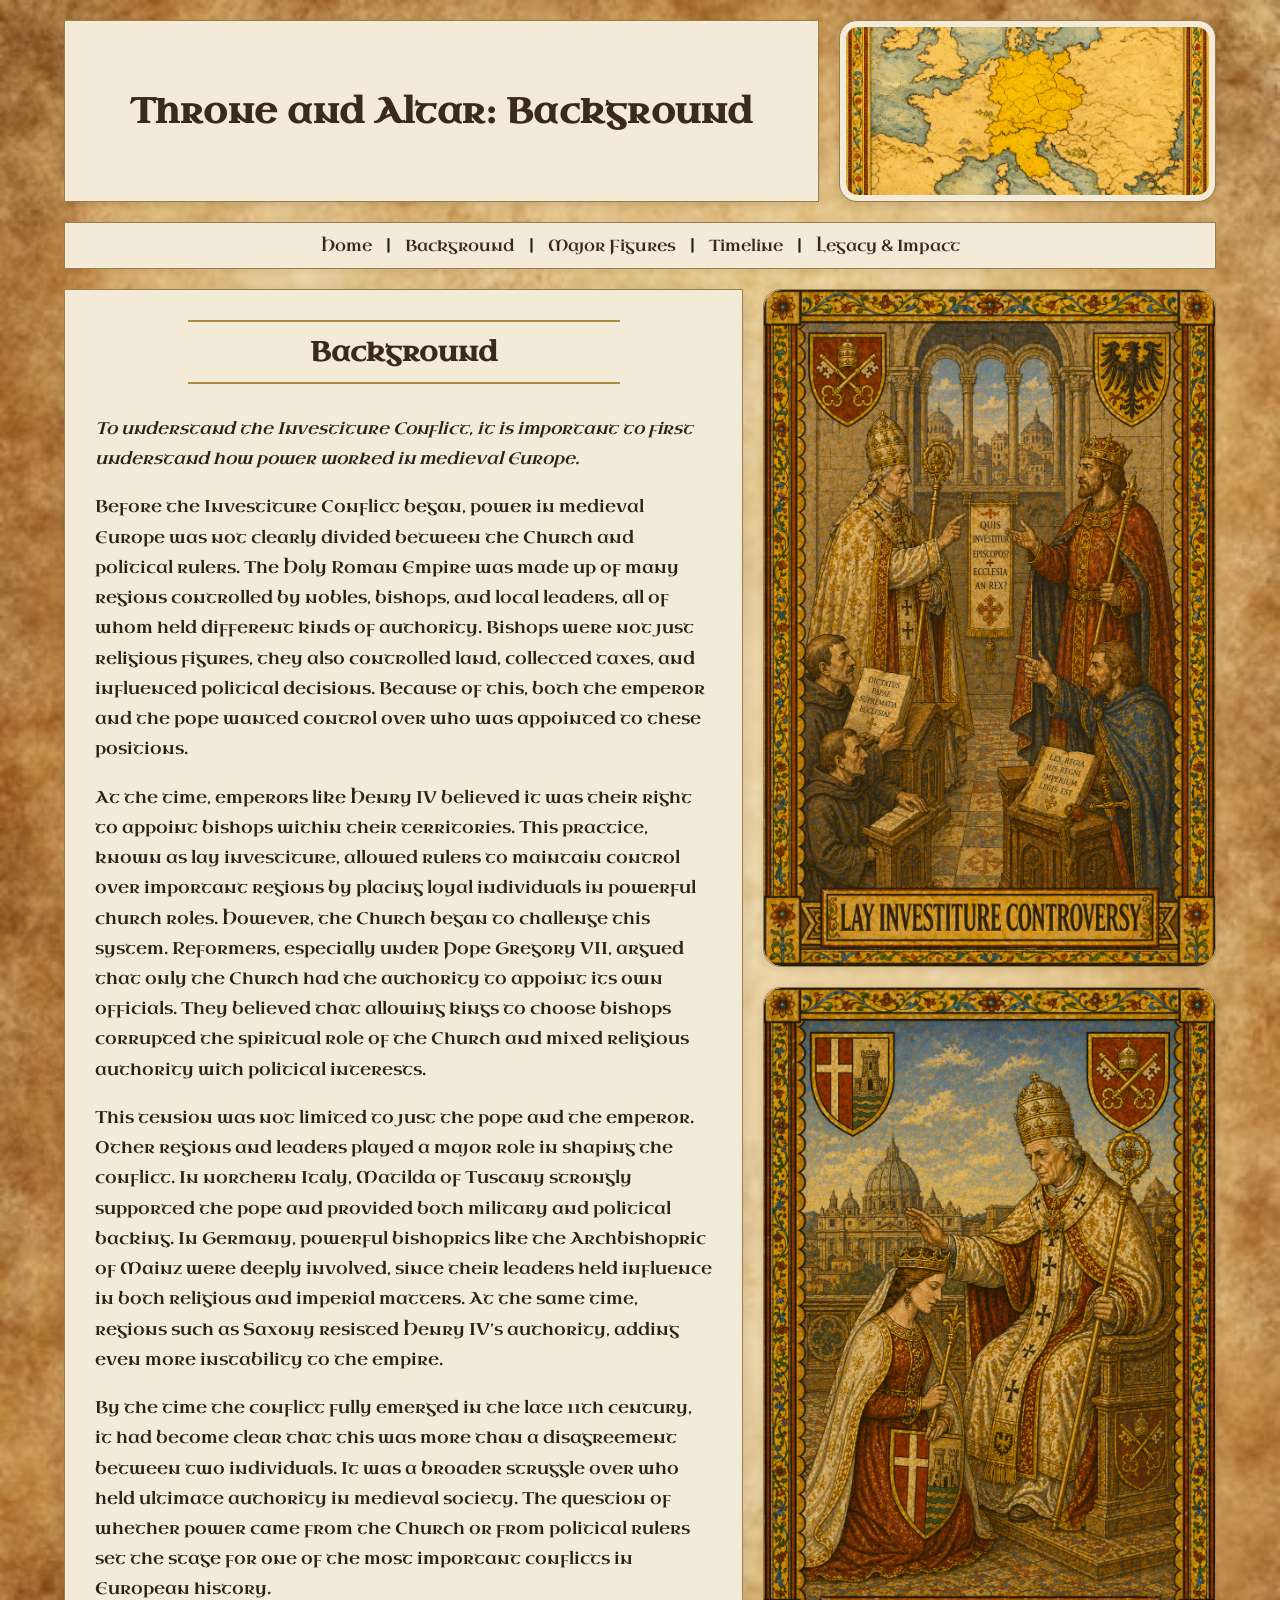
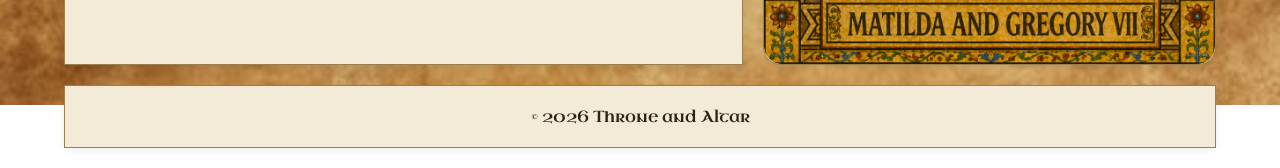
<file: background.html>
<!DOCTYPE html>
<html lang="en">
<head>
    <!-- Google tag (gtag.js) -->
    <script async src="https://www.googletagmanager.com/gtag/js?id=G-FK3KBS7J4K"></script>
    <script>
        window.dataLayer = window.dataLayer || [];
        function gtag(){dataLayer.push(arguments);}
        gtag('js', new Date());

        gtag('config', 'G-FK3KBS7J4K');
    </script>

    <meta charset="UTF-8">
    <meta name="viewport" content="width=device-width, initial-scale=1.0">
    <meta name="description" content="Background information about the Investiture Conflict and the struggle between medieval rulers and the Church.">
    <meta name="keywords" content="Investiture Conflict, lay investiture, medieval Europe, Holy Roman Empire, Church authority">
    <title>Background</title>
    <link rel="stylesheet" href="pacific.css">
    <link href="https://fonts.googleapis.com/css2?family=Uncial+Antiqua&display=swap" rel="stylesheet">
</head>

<body>

<div id="wrapper">

    <header>
        <div class="header-text">
            <h1>Throne and Altar: Background</h1>
        </div>
        <div class="top-media">
            <img src="hre_map.png" alt="Background page image">
        </div>
    </header>

    <nav>
        <a href="index.html">Home</a> |
        <a href="background.html">Background</a> |
        <a href="figures.html">Major Figures</a> |
        <a href="timeline.html">Timeline</a> |
        <a href="legacy.html">Legacy &amp; Impact</a>
    </nav>

    <div id="content-area">
        <main>
            <h2>Background</h2>
            <p><em>
            To understand the Investiture Conflict, it is important to first understand how power worked in medieval Europe.
            </em></p>

            <p>
            Before the Investiture Conflict began, power in medieval Europe was not clearly divided between the Church and political rulers. The Holy Roman Empire was made up of many regions controlled by nobles, bishops, and local leaders, all of whom held different kinds of authority. Bishops were not just religious figures, they also controlled land, collected taxes, and influenced political decisions. Because of this, both the emperor and the pope wanted control over who was appointed to these positions.
            </p>

            <p>
            At the time, emperors like Henry IV believed it was their right to appoint bishops within their territories. This practice, known as lay investiture, allowed rulers to maintain control over important regions by placing loyal individuals in powerful church roles. However, the Church began to challenge this system. Reformers, especially under Pope Gregory VII, argued that only the Church had the authority to appoint its own officials. They believed that allowing kings to choose bishops corrupted the spiritual role of the Church and mixed religious authority with political interests.
            </p>

            <p>
            This tension was not limited to just the pope and the emperor. Other regions and leaders played a major role in shaping the conflict. In northern Italy, Matilda of Tuscany strongly supported the pope and provided both military and political backing. In Germany, powerful bishoprics like the Archbishopric of Mainz were deeply involved, since their leaders held influence in both religious and imperial matters. At the same time, regions such as Saxony resisted Henry IV’s authority, adding even more instability to the empire.
            </p>

            <p>
            By the time the conflict fully emerged in the late 11th century, it had become clear that this was more than a disagreement between two individuals. It was a broader struggle over who held ultimate authority in medieval society. The question of whether power came from the Church or from political rulers set the stage for one of the most important conflicts in European history.
            </p>
        </main>

        <aside>
            <div class="side-media">
                <img src="lay investiture controversy.png" alt="Medieval illuminated manuscript showing the lay investiture controversy in Heinrich IV's court">
            </div>
            <div class="side-media">
                <img src="Matilda_Gregory.png" alt="Matilda of Tuscany and Pope Gregory VII">
            </div>
        </aside>
    </div>

    <footer>
        <p>&copy; 2026 Throne and Altar</p>
    </footer>

</div>

</body>
</html>
</file>
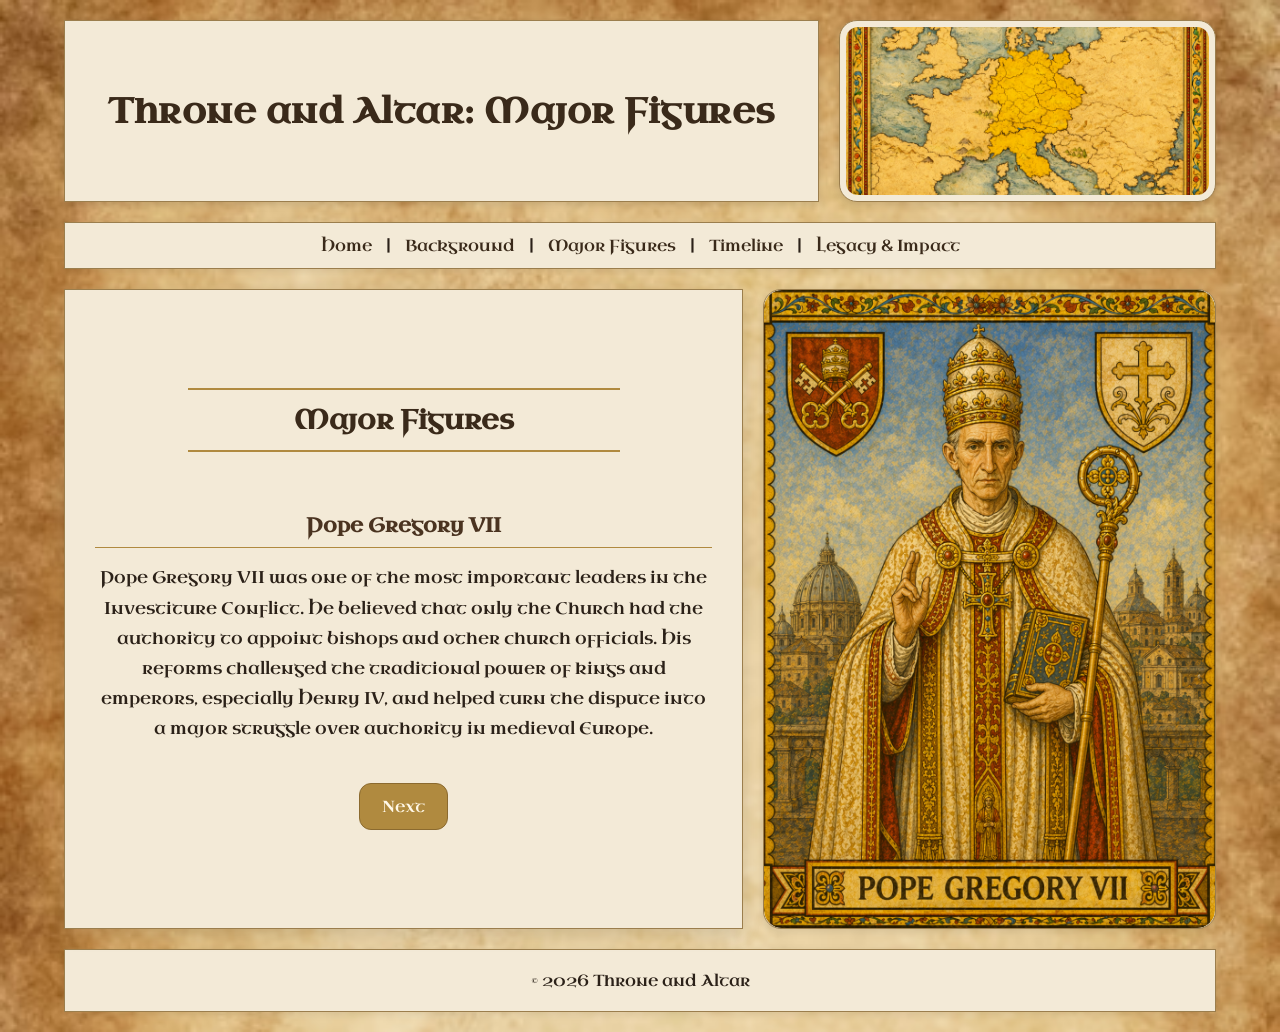
<file: figures.html>
<!DOCTYPE html>
<html lang="en">
<head>
    <!-- Google tag (gtag.js) -->
    <script async src="https://www.googletagmanager.com/gtag/js?id=G-FK3KBS7J4K"></script>
    <script>
        window.dataLayer = window.dataLayer || [];
        function gtag(){dataLayer.push(arguments);}
        gtag('js', new Date());

        gtag('config', 'G-FK3KBS7J4K');
    </script>

    <meta charset="UTF-8">
    <meta name="viewport" content="width=device-width, initial-scale=1.0">
    <meta name="description" content="Major figures of the Investiture Conflict, including Pope Gregory VII, Henry IV, Matilda of Tuscany, the Archbishop of Mainz, and Wibert of Ravenna.">
    <meta name="keywords" content="Pope Gregory VII, Henry IV, Matilda of Tuscany, Archbishop of Mainz, Wibert of Ravenna, Investiture Conflict">
    <title>Major Figures</title>
    <link rel="stylesheet" href="pacific.css">
    <link href="https://fonts.googleapis.com/css2?family=Uncial+Antiqua&display=swap" rel="stylesheet">
</head>

<body>

<div id="wrapper">

    <header>
        <div class="header-text">
            <h1>Throne and Altar: Major Figures</h1>
        </div>
        <div class="top-media">
            <img src="hre_map.png" alt="Investiture Conflict scene">
        </div>
    </header>

    <nav>
        <a href="index.html">Home</a> |
        <a href="background.html">Background</a> |
        <a href="figures.html">Major Figures</a> |
        <a href="timeline.html">Timeline</a> |
        <a href="legacy.html">Legacy &amp; Impact</a>
    </nav>

    <div id="content-area">
        <main class="figure-card">
            <h2>Major Figures</h2>
            <h3 id="figure-name">Pope Gregory VII</h3>
            <p id="figure-text">
                Pope Gregory VII was one of the most important leaders in the Investiture Conflict. He believed that only the Church had the authority to appoint bishops and other church officials. His reforms challenged the traditional power of kings and emperors, especially Henry IV, and helped turn the dispute into a major struggle over authority in medieval Europe.
            </p>

            <div class="figure-controls">
                <button id="next-btn" type="button">Next</button>
            </div>
        </main>

        <aside class="figure-image-panel">
            <div class="side-media">
                <img id="figure-image" src="gregory.png" alt="Pope Gregory VII">
            </div>
        </aside>
    </div>

    <footer>
        <p>&copy; 2026 Throne and Altar</p>
    </footer>

</div>

<script>
    const figures = [
        {
            name: "Pope Gregory VII",
            text: "Pope Gregory VII was one of the most important leaders in the Investiture Conflict. He believed that only the Church had the authority to appoint bishops and other church officials. His reforms challenged the traditional power of kings and emperors, especially Henry IV, and helped turn the dispute into a major struggle over authority in medieval Europe.",
            image: "gregory.png",
            alt: "Pope Gregory VII"
        },
        {
            name: "Henry IV",
            text: "Henry IV, Holy Roman Emperor, defended the traditional right of rulers to appoint bishops within their territories. He believed church appointments were an important part of royal authority and political control. His conflict with Gregory VII led to excommunication, rebellion among German nobles, and the famous journey to Canossa.",
            image: "heinrich.png",
            alt: "Henry IV"
        },
        {
            name: "Matilda of Tuscany",
            text: "Matilda of Tuscany was one of Pope Gregory VII's strongest allies. As a powerful ruler in northern and central Italy, she supported the papacy with military strength, political protection, and territory that served as a safe base for papal supporters. Her backing gave Gregory VII crucial support during the conflict.",
            image: "Matilda_of_Tuscany.png",
            alt: "Matilda of Tuscany"
        },
        {
            name: "Archbishop of Mainz",
            text: "The Archbishop of Mainz was important in the Investiture Conflict because the archbishop held both religious authority and political influence in the Holy Roman Empire. Mainz was one of the most powerful bishoprics in Germany, so its leader stood at the center of the struggle between papal reform and imperial control. This made the archbishop a key figure in showing how church offices could also be major positions of secular power.",
            image: "Archbishop_of_Mainz.png",
            alt: "Archbishop of Mainz"
        },
        {
            name: "Wibert of Ravenna",
            text: "Wibert of Ravenna, later known as Antipope Clement III, became a major symbol of imperial-backed church power during the Investiture Conflict. Supported by Henry IV, he challenged Gregory VII and showed how emperors could use rival church leaders to weaken papal authority. His role makes the conflict feel less like a simple argument between two men and more like a wider struggle over who had the right to control the Church.",
            image: "Wibert_of_Ravenna.png",
            alt: "Wibert of Ravenna"
        }
    ];

    let currentFigureIndex = 0;

    const figureName = document.getElementById("figure-name");
    const figureText = document.getElementById("figure-text");
    const figureImage = document.getElementById("figure-image");
    const nextButton = document.getElementById("next-btn");

    function showFigure(index) {
        figureName.textContent = figures[index].name;
        figureText.textContent = figures[index].text;
        figureImage.src = figures[index].image;
        figureImage.alt = figures[index].alt;
    }

    nextButton.addEventListener("click", function () {
        currentFigureIndex = (currentFigureIndex + 1) % figures.length;
        showFigure(currentFigureIndex);
    });
</script>

</body>
</html>
</file>
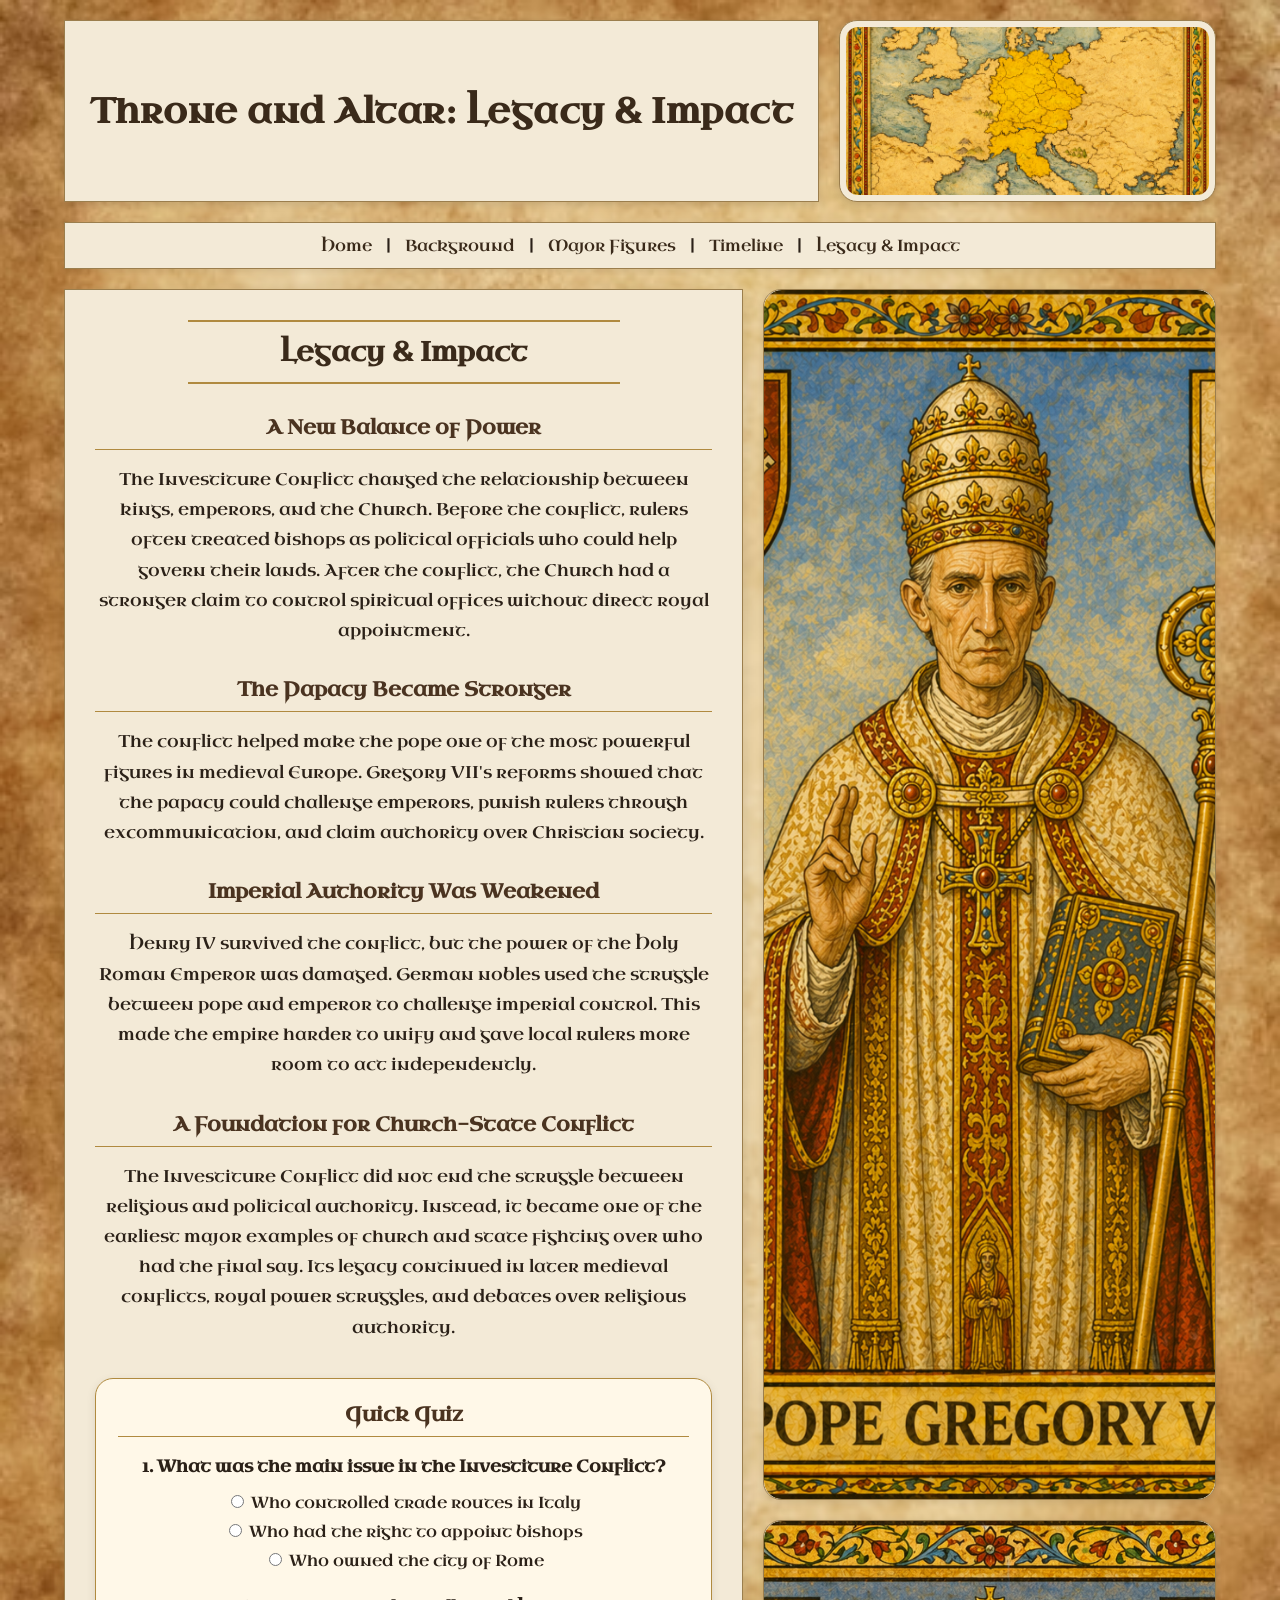
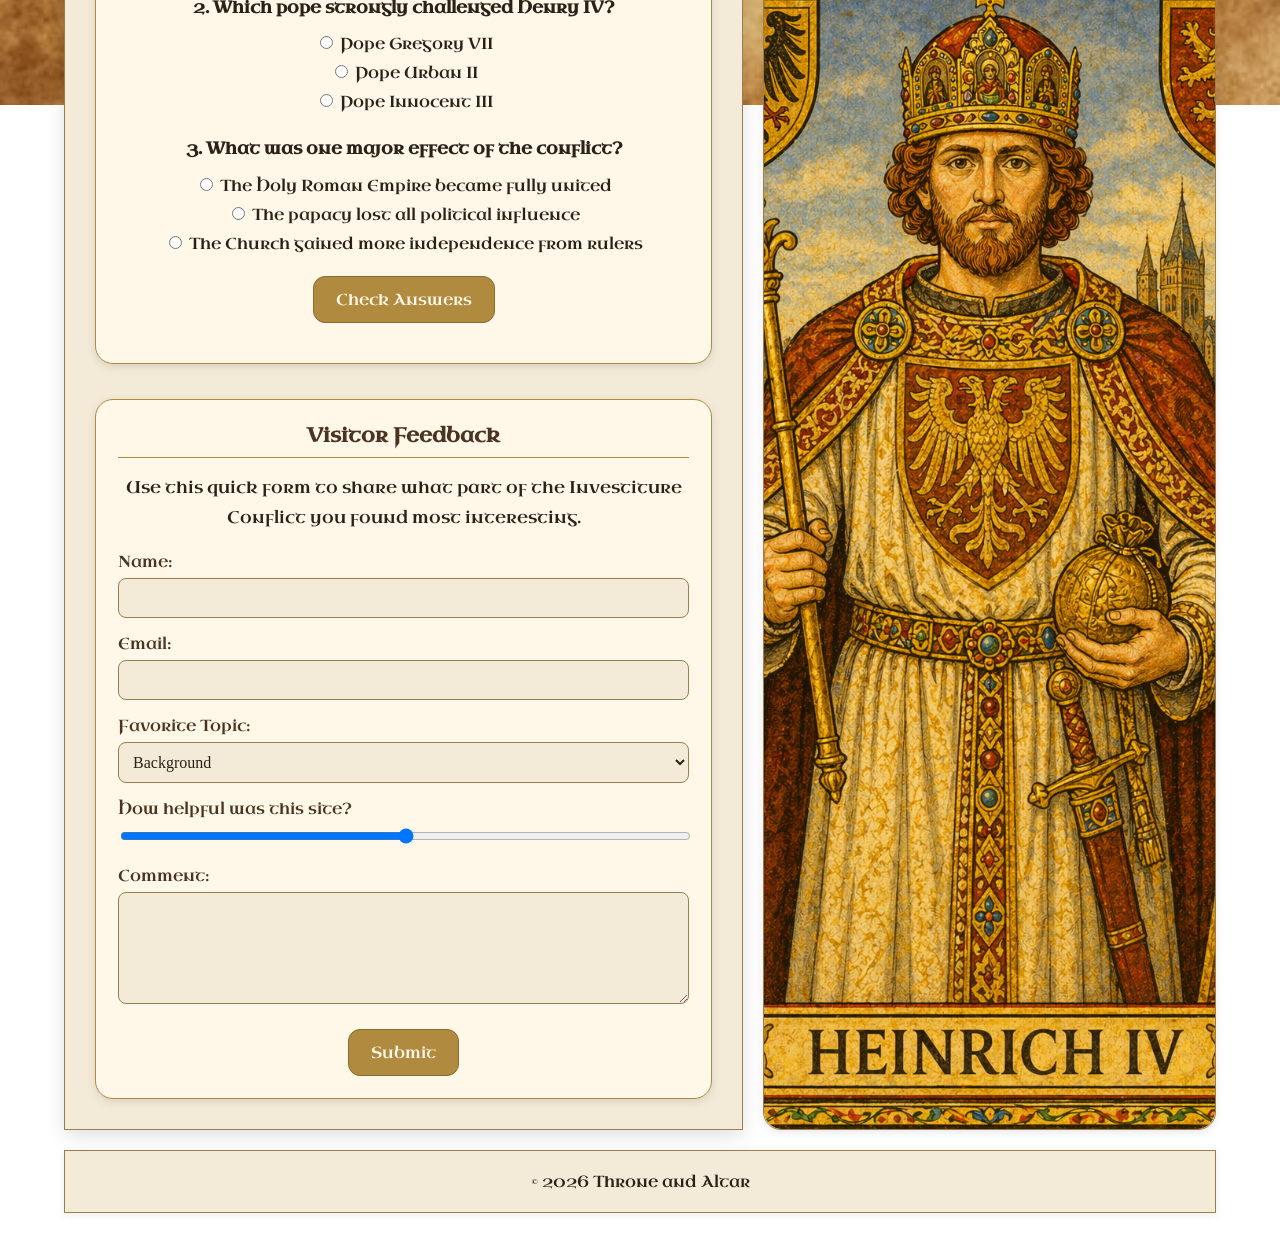
<file: legacy.html>
<!DOCTYPE html>
<html lang="en">
<head>
    <!-- Google tag (gtag.js) -->
    <script async src="https://www.googletagmanager.com/gtag/js?id=G-FK3KBS7J4K"></script>
    <script>
        window.dataLayer = window.dataLayer || [];
        function gtag(){dataLayer.push(arguments);}
        gtag('js', new Date());

        gtag('config', 'G-FK3KBS7J4K');
    </script>

    <meta charset="UTF-8">
    <meta name="viewport" content="width=device-width, initial-scale=1.0">
    <meta name="description" content="Legacy and impact of the Investiture Conflict, including the changing relationship between kings, emperors, and the medieval Church.">
    <meta name="keywords" content="Investiture Conflict legacy, church and state, medieval papacy, Henry IV, Gregory VII, Holy Roman Empire">
    <title>Legacy &amp; Impact</title>
    <link rel="stylesheet" href="pacific.css">
    <link href="https://fonts.googleapis.com/css2?family=Uncial+Antiqua&display=swap" rel="stylesheet">
</head>

<body>

<div id="wrapper">

    <header>
        <div class="header-text">
            <h1>Throne and Altar: Legacy &amp; Impact</h1>
        </div>
        <div class="top-media">
            <img src="hre_map.png" alt="Map of the Holy Roman Empire">
        </div>
    </header>

    <nav>
        <a href="index.html">Home</a> |
        <a href="background.html">Background</a> |
        <a href="figures.html">Major Figures</a> |
        <a href="timeline.html">Timeline</a> |
        <a href="legacy.html">Legacy &amp; Impact</a>
    </nav>

    <div id="content-area">
        <main>
            <h2>Legacy &amp; Impact</h2>

            <div class="legacy-section">
                <h3>A New Balance of Power</h3>
                <p>
                    The Investiture Conflict changed the relationship between kings, emperors, and the Church. Before the conflict, rulers often treated bishops as political officials who could help govern their lands. After the conflict, the Church had a stronger claim to control spiritual offices without direct royal appointment.
                </p>
            </div>

            <div class="legacy-section">
                <h3>The Papacy Became Stronger</h3>
                <p>
                    The conflict helped make the pope one of the most powerful figures in medieval Europe. Gregory VII's reforms showed that the papacy could challenge emperors, punish rulers through excommunication, and claim authority over Christian society.
                </p>
            </div>

            <div class="legacy-section">
                <h3>Imperial Authority Was Weakened</h3>
                <p>
                    Henry IV survived the conflict, but the power of the Holy Roman Emperor was damaged. German nobles used the struggle between pope and emperor to challenge imperial control. This made the empire harder to unify and gave local rulers more room to act independently.
                </p>
            </div>

            <div class="legacy-section">
                <h3>A Foundation for Church-State Conflict</h3>
                <p>
                    The Investiture Conflict did not end the struggle between religious and political authority. Instead, it became one of the earliest major examples of church and state fighting over who had the final say. Its legacy continued in later medieval conflicts, royal power struggles, and debates over religious authority.
                </p>
            </div>

            <div class="quiz-box">
                <h3>Quick Quiz</h3>

                <div class="quiz-question">
                    <p>1. What was the main issue in the Investiture Conflict?</p>
                    <label><input type="radio" name="q1" value="wrong"> Who controlled trade routes in Italy</label>
                    <label><input type="radio" name="q1" value="correct"> Who had the right to appoint bishops</label>
                    <label><input type="radio" name="q1" value="wrong"> Who owned the city of Rome</label>
                </div>

                <div class="quiz-question">
                    <p>2. Which pope strongly challenged Henry IV?</p>
                    <label><input type="radio" name="q2" value="correct"> Pope Gregory VII</label>
                    <label><input type="radio" name="q2" value="wrong"> Pope Urban II</label>
                    <label><input type="radio" name="q2" value="wrong"> Pope Innocent III</label>
                </div>

                <div class="quiz-question">
                    <p>3. What was one major effect of the conflict?</p>
                    <label><input type="radio" name="q3" value="wrong"> The Holy Roman Empire became fully united</label>
                    <label><input type="radio" name="q3" value="wrong"> The papacy lost all political influence</label>
                    <label><input type="radio" name="q3" value="correct"> The Church gained more independence from rulers</label>
                </div>

                <div class="quiz-button">
                    <button type="button" onclick="checkQuiz()">Check Answers</button>
                </div>

                <p id="quiz-result"></p>
            </div>

            <div class="feedback-box">
                <h3>Visitor Feedback</h3>
                <p>
                    Use this quick form to share what part of the Investiture Conflict you found most interesting.
                </p>

                <form action="#" method="post">
                    <label for="visitor-name">Name:</label>
                    <input type="text" id="visitor-name" name="visitorName">

                    <label for="visitor-email">Email:</label>
                    <input type="email" id="visitor-email" name="visitorEmail">

                    <label for="favorite-topic">Favorite Topic:</label>
                    <select id="favorite-topic" name="favoriteTopic">
                        <option value="background">Background</option>
                        <option value="figures">Major Figures</option>
                        <option value="timeline">Timeline</option>
                        <option value="legacy">Legacy and Impact</option>
                    </select>

                    <label for="visitor-rating">How helpful was this site?</label>
                    <input type="range" id="visitor-rating" name="visitorRating" min="1" max="5">

                    <label for="visitor-comment">Comment:</label>
                    <textarea id="visitor-comment" name="visitorComment" rows="5"></textarea>

                    <div class="form-button">
                        <input type="submit" value="Submit">
                    </div>
                </form>
            </div>
        </main>

        <aside class="legacy-image-panel">
            <div class="side-media">
                <img src="gregory.png" alt="Pope Gregory VII">
            </div>

            <div class="side-media">
                <img src="heinrich.png" alt="Henry IV">
            </div>
        </aside>
    </div>

    <footer>
        <p>&copy; 2026 Throne and Altar</p>
    </footer>

</div>

<script>
    function checkQuiz() {
        let score = 0;

        const q1 = document.querySelector('input[name="q1"]:checked');
        const q2 = document.querySelector('input[name="q2"]:checked');
        const q3 = document.querySelector('input[name="q3"]:checked');

        if (q1 && q1.value === "correct") {
            score++;
        }

        if (q2 && q2.value === "correct") {
            score++;
        }

        if (q3 && q3.value === "correct") {
            score++;
        }

        const result = document.getElementById("quiz-result");

        if (!q1 || !q2 || !q3) {
            result.textContent = "Answer all three questions first.";
        } else if (score === 3) {
            result.textContent = "3 out of 3. Excellent work, you understand the legacy of the conflict.";
        } else if (score === 2) {
            result.textContent = "2 out of 3. Good job, you mostly understand the main idea.";
        } else {
            result.textContent = score + " out of 3. Review the page and try again.";
        }
    }
</script>

</body>
</html>
</file>
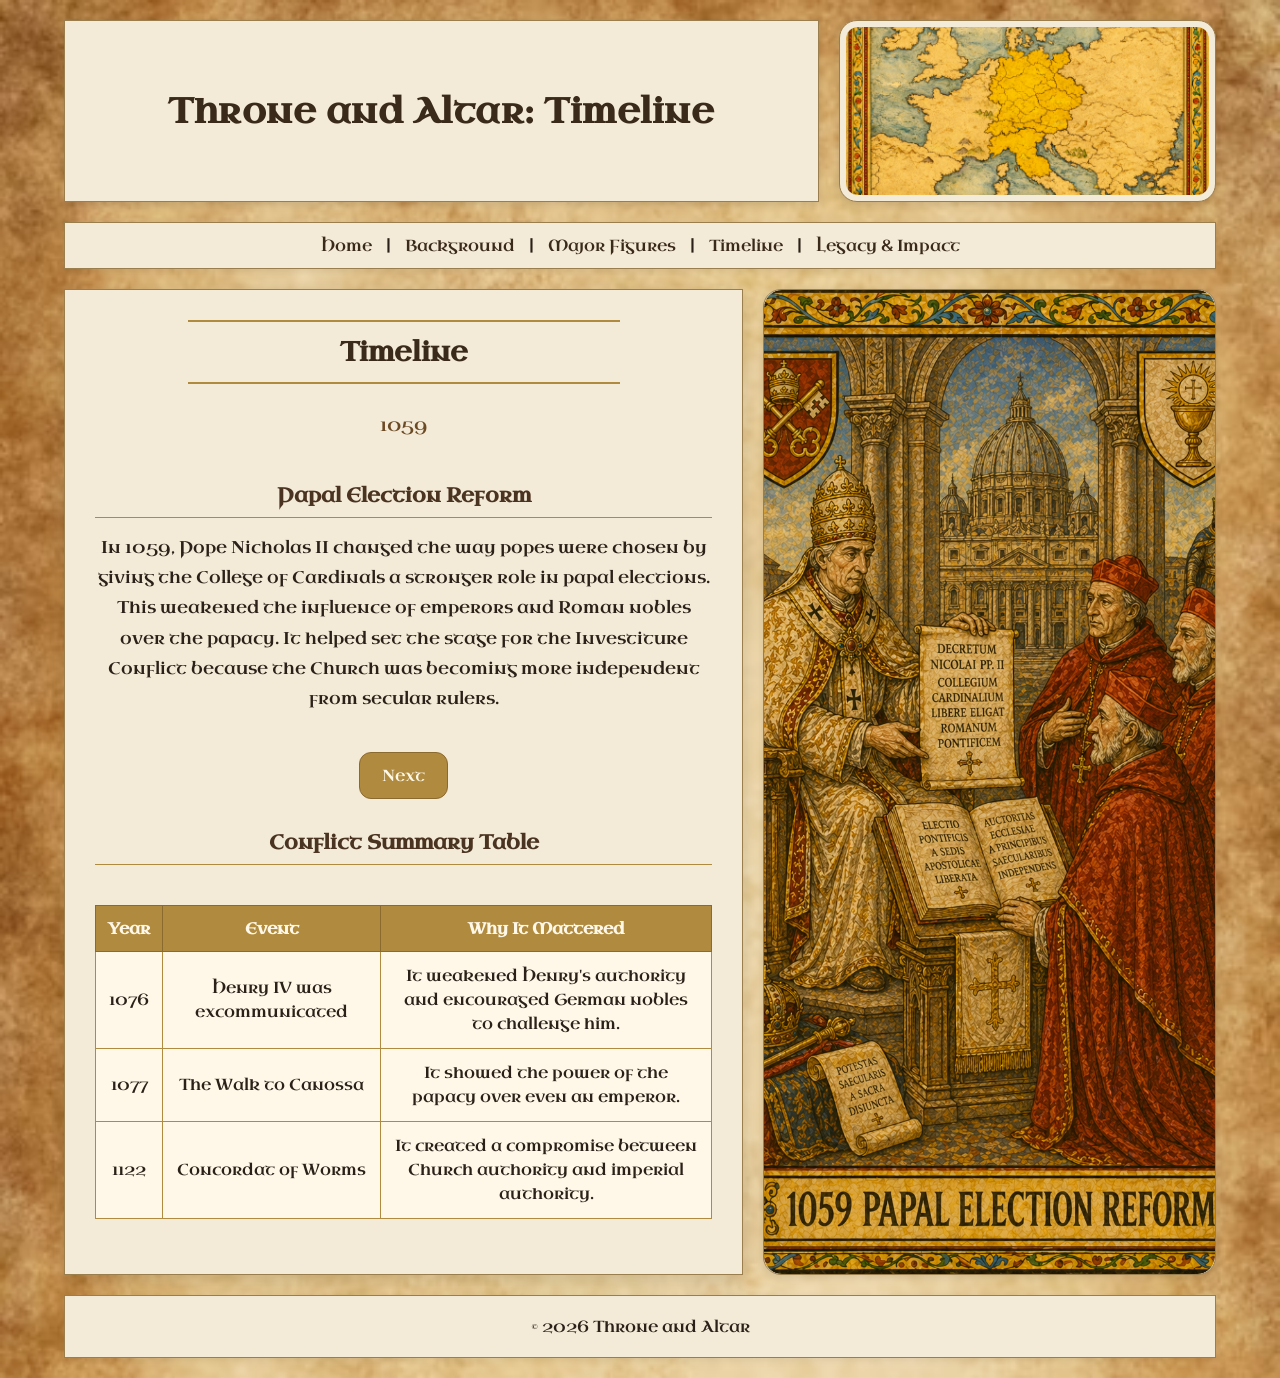
<file: timeline.html>
<!DOCTYPE html>
<html lang="en">
<head>
    <!-- Google tag (gtag.js) -->
    <script async src="https://www.googletagmanager.com/gtag/js?id=G-FK3KBS7J4K"></script>
    <script>
        window.dataLayer = window.dataLayer || [];
        function gtag(){dataLayer.push(arguments);}
        gtag('js', new Date());

        gtag('config', 'G-FK3KBS7J4K');
    </script>

    <meta charset="UTF-8">
    <meta name="viewport" content="width=device-width, initial-scale=1.0">
    <meta name="description" content="A timeline of major events in the Investiture Conflict from the 1059 Papal Election Reform to the Concordat of Worms in 1122.">
    <meta name="keywords" content="Investiture Conflict timeline, Papal Election Reform, Dictatus Papae, Canossa, Concordat of Worms">
    <title>Timeline</title>
    <link rel="stylesheet" href="pacific.css">
    <link href="https://fonts.googleapis.com/css2?family=Uncial+Antiqua&display=swap" rel="stylesheet">
</head>

<body>

<div id="wrapper">

    <header>
        <div class="header-text">
            <h1>Throne and Altar: Timeline</h1>
        </div>
        <div class="top-media">
            <img src="hre_map.png" alt="Map of the Holy Roman Empire">
        </div>
    </header>

    <nav>
        <a href="index.html">Home</a> |
        <a href="background.html">Background</a> |
        <a href="figures.html">Major Figures</a> |
        <a href="timeline.html">Timeline</a> |
        <a href="legacy.html">Legacy &amp; Impact</a>
    </nav>

    <div id="content-area">
        <main class="timeline-card">
            <h2>Timeline</h2>

            <div class="timeline-date" id="timeline-date">1059</div>

            <h3 id="timeline-title">Papal Election Reform</h3>

            <p id="timeline-text">
                In 1059, Pope Nicholas II changed the way popes were chosen by giving the College of Cardinals a stronger role in papal elections. This weakened the influence of emperors and Roman nobles over the papacy. It helped set the stage for the Investiture Conflict because the Church was becoming more independent from secular rulers.
            </p>

            <div class="timeline-controls">
                <button id="next-btn" type="button">Next</button>
            </div>

            <h3>Conflict Summary Table</h3>

            <table class="conflict-table">
                <tr>
                    <th>Year</th>
                    <th>Event</th>
                    <th>Why It Mattered</th>
                </tr>
                <tr>
                    <td>1076</td>
                    <td>Henry IV was excommunicated</td>
                    <td>It weakened Henry's authority and encouraged German nobles to challenge him.</td>
                </tr>
                <tr>
                    <td>1077</td>
                    <td>The Walk to Canossa</td>
                    <td>It showed the power of the papacy over even an emperor.</td>
                </tr>
                <tr>
                    <td>1122</td>
                    <td>Concordat of Worms</td>
                    <td>It created a compromise between Church authority and imperial authority.</td>
                </tr>
            </table>
        </main>

        <aside class="timeline-image-panel">
            <div class="side-media">
                <img id="timeline-image" src="papalreform.png" alt="Papal Election Reform">
            </div>
        </aside>
    </div>

    <footer>
        <p>&copy; 2026 Throne and Altar</p>
    </footer>

</div>

<script>
    const timelineEvents = [
        {
            date: "1059",
            title: "Papal Election Reform",
            text: "In 1059, Pope Nicholas II changed the way popes were chosen by giving the College of Cardinals a stronger role in papal elections. This weakened the influence of emperors and Roman nobles over the papacy. It helped set the stage for the Investiture Conflict because the Church was becoming more independent from secular rulers.",
            image: "papalreform.png",
            alt: "Papal Election Reform"
        },
        {
            date: "1073",
            title: "Gregory VII Becomes Pope",
            text: "In 1073, Gregory VII became pope and pushed the reform movement much harder. He believed the Church had to be free from control by kings and emperors. His leadership turned older arguments about church reform into a direct confrontation with Henry IV.",
            image: "gregory.png",
            alt: "Pope Gregory VII"
        },
        {
            date: "1075",
            title: "The Dictatus Papae",
            text: "Around 1075, Gregory VII issued the Dictatus Papae, a collection of statements about papal authority. It claimed that the pope held supreme power in the Church and could even challenge emperors. This made the conflict about more than bishops. It became a fight over who held the highest authority in Christian Europe.",
            image: "gregory.png",
            alt: "Pope Gregory VII"
        },
        {
            date: "1076",
            title: "Henry IV Defies Gregory VII",
            text: "In 1076, Henry IV rejected Gregory VII's authority and supported bishops against the pope. Gregory responded by excommunicating Henry, cutting him off from the Church. This was dangerous for Henry because many German nobles used the excommunication as a reason to rebel against him.",
            image: "heinrich.png",
            alt: "Henry IV"
        },
        {
            date: "1077",
            title: "The Walk to Canossa",
            text: "In 1077, Henry IV traveled to Canossa in northern Italy to seek forgiveness from Gregory VII. He waited outside in winter conditions before the pope lifted his excommunication. Canossa became one of the most famous moments of the conflict because it showed the spiritual power of the papacy over an emperor.",
            image: "Matilda_of_Tuscany.png",
            alt: "Matilda of Tuscany"
        },
        {
            date: "1080",
            title: "The Conflict Breaks Open Again",
            text: "The peace after Canossa did not last. In 1080, Gregory VII excommunicated Henry IV again, while Henry supported Wibert of Ravenna as a rival pope. This showed that the conflict had become a wider political and religious struggle, not just a personal argument between Gregory and Henry.",
            image: "Wibert_of_Ravenna.png",
            alt: "Wibert of Ravenna"
        },
        {
            date: "1084",
            title: "Henry IV Enters Rome",
            text: "In 1084, Henry IV entered Rome and was crowned emperor by Wibert of Ravenna, who took the name Clement III. Gregory VII was forced to flee the city with help from his allies. This moment showed how far imperial power could still reach, even while the papacy was claiming greater independence.",
            image: "Wibert_of_Ravenna.png",
            alt: "Wibert of Ravenna"
        },
        {
            date: "1122",
            title: "The Concordat of Worms",
            text: "In 1122, the Concordat of Worms finally settled the Investiture Conflict. The agreement separated spiritual authority from imperial authority. The Church gained control over the religious side of appointing bishops, while the emperor kept some political influence. It did not end church-state conflict forever, but it changed the balance of power in medieval Europe.",
            image: "hre_map.png",
            alt: "Map of the Holy Roman Empire"
        }
    ];

    let currentTimelineIndex = 0;

    const timelineDate = document.getElementById("timeline-date");
    const timelineTitle = document.getElementById("timeline-title");
    const timelineText = document.getElementById("timeline-text");
    const timelineImage = document.getElementById("timeline-image");
    const nextButton = document.getElementById("next-btn");

    function showTimelineEvent(index) {
        timelineDate.textContent = timelineEvents[index].date;
        timelineTitle.textContent = timelineEvents[index].title;
        timelineText.textContent = timelineEvents[index].text;
        timelineImage.src = timelineEvents[index].image;
        timelineImage.alt = timelineEvents[index].alt;
    }

    nextButton.addEventListener("click", function () {
        currentTimelineIndex = (currentTimelineIndex + 1) % timelineEvents.length;
        showTimelineEvent(currentTimelineIndex);
    });
</script>

</body>
</html>
</file>
<file: pacific.css>
/* /pacific.css */
* {
    box-sizing: border-box;
}

body {
    margin: 0;
    font-family: 'Uncial Antiqua', Georgia, "Times New Roman", serif;
    color: #2b2118;
    background-image: url("antique-parchment.png");
    background-size: cover;
    background-position: center top;
    background-repeat: no-repeat;
    background-attachment: fixed;
}

#wrapper {
    width: 90%;
    max-width: 1200px;
    margin: 20px auto;
}

header {
    display: grid;
    grid-template-columns: 2fr 1fr;
    gap: 20px;
    margin-bottom: 20px;
}

.header-text {
    background: #f3ead7;
    border: 1px solid #9b7e4d;
    padding: 20px;
    text-align: center;
    min-height: 140px;
    box-shadow: 0 2px 8px rgba(0,0,0,0.12);
    display: flex;
    align-items: center;
    justify-content: center;
}

.header-text h1 {
    margin: 0;
    font-size: 2.2em;
    letter-spacing: 0.5px;
    color: #3a2a1a;
}

.top-media {
    background: #f3ead7;
    border: 1px solid #9b7e4d;
    border-radius: 18px;
    box-shadow: 0 2px 8px rgba(0,0,0,0.12);
    overflow: hidden;
    display: flex;
    align-items: center;
    justify-content: center;
    min-height: 180px;
    padding: 6px;
}

.top-media img {
    width: 100%;
    height: 168px;
    object-fit: cover;
    object-position: center;
    display: block;
    border-radius: 12px;
}

nav {
    background: #f3ead7;
    border: 1px solid #9b7e4d;
    padding: 12px;
    text-align: center;
    margin-bottom: 20px;
    box-shadow: 0 2px 8px rgba(0,0,0,0.08);
}

nav a {
    text-decoration: none;
    color: #3a2a1a;
    margin: 0 10px;
}

nav a:hover {
    text-decoration: underline;
}

#content-area {
    display: grid;
    grid-template-columns: 3fr 2fr;
    gap: 20px;
    margin-bottom: 20px;
}

main {
    background: #f3ead7;
    border: 1px solid #9b7e4d;
    padding: 30px;
    min-height: 640px;
    box-shadow: 0 6px 18px rgba(0,0,0,0.12);
}

main h2 {
    color: #3a2a1a;
    text-align: center;
    font-size: 1.7em;
    font-weight: 600;
    margin: 0 auto 30px auto;
    padding: 12px 0;
    width: 70%;
    border-top: 2px solid #b08a3f;
    border-bottom: 2px solid #b08a3f;
}

main h3 {
    color: #4a3320;
    font-size: 1.25em;
    text-align: left;
    margin-top: 30px;
    margin-bottom: 15px;
    padding-bottom: 8px;
    border-bottom: 1px solid #b08a3f;
}

main p {
    line-height: 1.8;
    font-size: 1.05em;
    margin: 0 0 18px 0;
    max-width: none;
    text-align: left;
}

main ul {
    max-width: 700px;
    margin: 0 auto 20px auto;
    text-align: center;
    padding-left: 0;
    list-style-position: inside;
}

.video-preview {
    text-align: center;
    margin: 30px auto;
    max-width: 700px;
}

.video-preview img {
    width: 100%;
    max-width: 600px;
    border-radius: 12px;
    display: block;
    margin: 0 auto 10px auto;
}

.video-box {
    text-align: center;
    margin: 30px auto;
    max-width: 700px;
}

.video-box video {
    width: 100%;
    max-width: 600px;
    border: 1px solid #9b7e4d;
    border-radius: 12px;
    background: #2b2118;
}

.video-box p {
    text-align: center;
}

aside {
    display: flex;
    flex-direction: column;
    gap: 20px;
}

.side-media {
    background: #f3ead7;
    border: 1px solid #9b7e4d;
    border-radius: 18px;
    flex: 1;
    min-height: 380px;
    box-shadow: 0 2px 8px rgba(0,0,0,0.10);
    overflow: hidden;
    display: flex;
    justify-content: center;
    align-items: center;
}

.side-media img {
    width: 100%;
    height: 100%;
    object-fit: cover;
    object-position: center;
    border-radius: 18px;
    display: block;
}

/* figures page */
.figure-card {
    display: flex;
    flex-direction: column;
    justify-content: center;
}

.figure-card h3 {
    text-align: center;
}

.figure-card p {
    text-align: center;
}

.figure-controls {
    text-align: center;
    margin-top: 20px;
}

.figure-controls button {
    padding: 12px 22px;
    font-family: 'Uncial Antiqua', Georgia, "Times New Roman", serif;
    font-size: 1em;
    background: #b08a3f;
    color: #fff8e8;
    border: 1px solid #8b6a2f;
    border-radius: 12px;
    cursor: pointer;
}

.figure-controls button:hover {
    background: #9b7e4d;
}

.figure-image-panel .side-media {
    min-height: 640px;
}

/* timeline page */
.timeline-card {
    display: flex;
    flex-direction: column;
    justify-content: center;
}

.timeline-card h3 {
    text-align: center;
}

.timeline-card p {
    text-align: center;
}

.timeline-date {
    text-align: center;
    font-size: 1.1em;
    color: #6b4a24;
    margin-bottom: 15px;
}

.timeline-controls {
    text-align: center;
    margin-top: 20px;
}

.timeline-controls button {
    padding: 12px 22px;
    font-family: 'Uncial Antiqua', Georgia, "Times New Roman", serif;
    font-size: 1em;
    background: #b08a3f;
    color: #fff8e8;
    border: 1px solid #8b6a2f;
    border-radius: 12px;
    cursor: pointer;
}

.timeline-controls button:hover {
    background: #9b7e4d;
}

.timeline-image-panel .side-media {
    min-height: 640px;
}

/* table */
.conflict-table {
    width: 100%;
    border-collapse: collapse;
    margin: 25px auto;
    background: #fff8e8;
    border: 1px solid #9b7e4d;
}

.conflict-table th {
    background: #b08a3f;
    color: #fff8e8;
    padding: 12px;
    border: 1px solid #8b6a2f;
    text-align: center;
}

.conflict-table td {
    padding: 12px;
    border: 1px solid #b08a3f;
    text-align: center;
    line-height: 1.5;
}

/* legacy page */
.legacy-section {
    margin-bottom: 28px;
}

.legacy-section h3 {
    text-align: center;
}

.legacy-section p {
    text-align: center;
}

.quiz-box {
    background: #fff8e8;
    border: 1px solid #b08a3f;
    border-radius: 18px;
    padding: 22px;
    margin-top: 35px;
    box-shadow: 0 3px 10px rgba(0,0,0,0.10);
}

.quiz-box h3 {
    text-align: center;
    margin-top: 0;
}

.quiz-question {
    margin-bottom: 22px;
    text-align: center;
}

.quiz-question p {
    font-weight: bold;
    margin-bottom: 10px;
    text-align: center;
}

.quiz-question label {
    display: block;
    margin: 8px 0;
    cursor: pointer;
}

.quiz-button {
    text-align: center;
    margin-top: 20px;
}

.quiz-button button {
    padding: 12px 22px;
    font-family: 'Uncial Antiqua', Georgia, "Times New Roman", serif;
    font-size: 1em;
    background: #b08a3f;
    color: #fff8e8;
    border: 1px solid #8b6a2f;
    border-radius: 12px;
    cursor: pointer;
}

.quiz-button button:hover {
    background: #9b7e4d;
}

#quiz-result {
    text-align: center;
    margin-top: 18px;
    font-weight: bold;
    color: #4a3320;
}

.legacy-image-panel .side-media {
    min-height: 305px;
}

/* form */
.feedback-box {
    background: #fff8e8;
    border: 1px solid #b08a3f;
    border-radius: 18px;
    padding: 22px;
    margin-top: 35px;
    box-shadow: 0 3px 10px rgba(0,0,0,0.10);
}

.feedback-box h3 {
    text-align: center;
    margin-top: 0;
}

.feedback-box p {
    text-align: center;
}

form {
    max-width: 650px;
    margin: 0 auto;
}

form label {
    display: block;
    margin-top: 15px;
    margin-bottom: 6px;
    color: #4a3320;
}

form input,
form select,
form textarea {
    width: 100%;
    padding: 10px;
    font-family: Georgia, "Times New Roman", serif;
    font-size: 1em;
    border: 1px solid #9b7e4d;
    border-radius: 8px;
    background: #f3ead7;
    color: #2b2118;
}

form input[type="range"] {
    padding: 0;
}

.form-button {
    text-align: center;
    margin-top: 20px;
}

.form-button input {
    width: auto;
    padding: 12px 22px;
    font-family: 'Uncial Antiqua', Georgia, "Times New Roman", serif;
    background: #b08a3f;
    color: #fff8e8;
    border: 1px solid #8b6a2f;
    border-radius: 12px;
    cursor: pointer;
}

.form-button input:hover {
    background: #9b7e4d;
}

/* old figures layout kept just in case */
.figures-layout {
    align-items: stretch;
}

.figures-aside {
    height: 100%;
    justify-content: space-between;
}

.figures-aside .side-media {
    flex: 0 0 calc((100% - 80px) / 5);
    min-height: 0;
}

/* mobile */
@media (max-width: 900px) {
    header {
        grid-template-columns: 1fr;
    }

    #content-area {
        grid-template-columns: 1fr;
    }

    .figures-aside {
        height: auto;
        justify-content: flex-start;
    }

    .figures-aside .side-media {
        flex: none;
        min-height: 180px;
    }

    .figure-image-panel .side-media,
    .timeline-image-panel .side-media {
        min-height: 380px;
    }

    .legacy-image-panel .side-media {
        min-height: 260px;
    }

    main h2 {
        width: 90%;
    }
}

footer {
    background: #f3ead7;
    border: 1px solid #9b7e4d;
    text-align: center;
    padding: 20px;
    box-shadow: 0 2px 8px rgba(0,0,0,0.08);
}

footer p {
    margin: 0;
}
</file>
